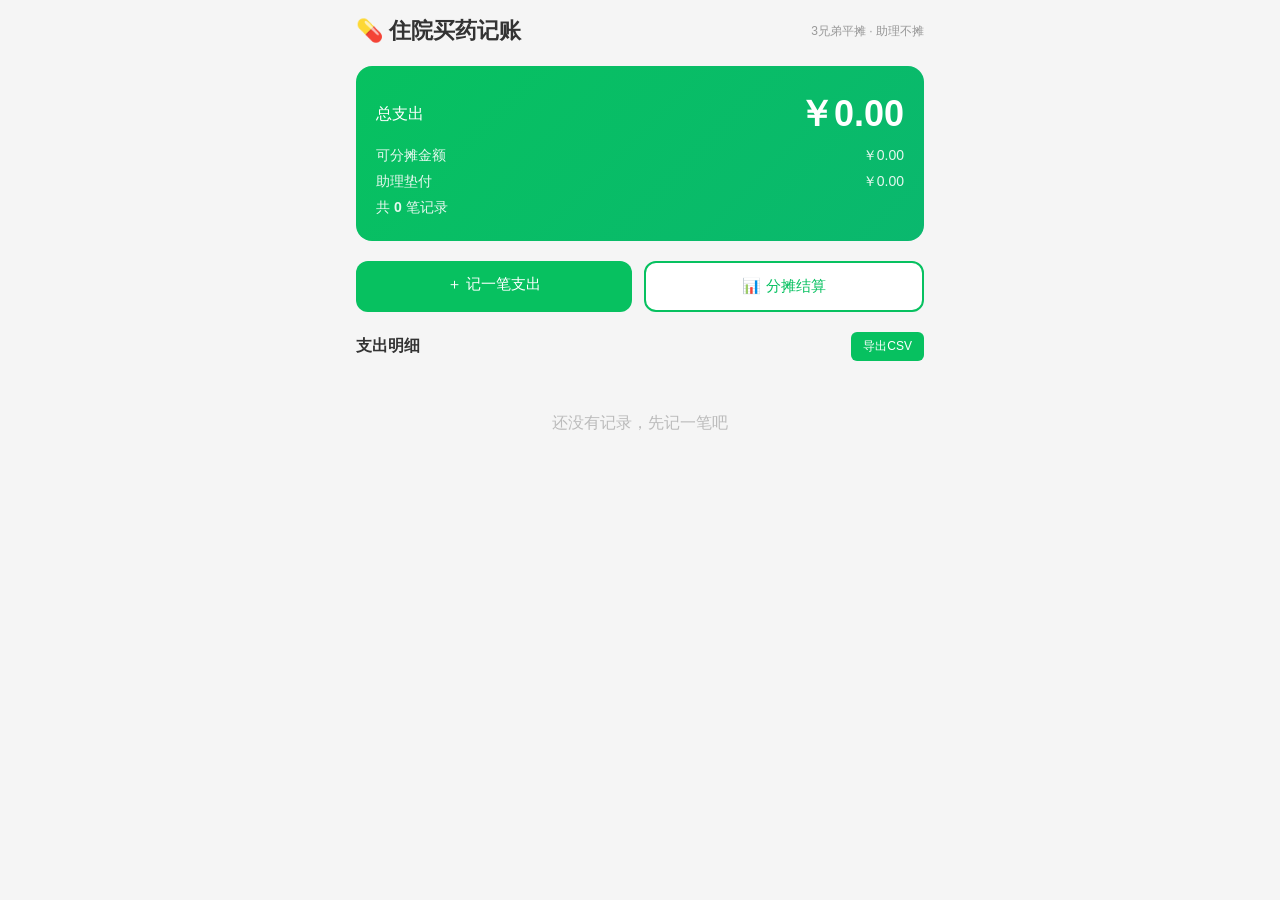
<file: index.html>
<!DOCTYPE html>
<html lang="zh-CN">
<head>
<meta charset="UTF-8">
<meta name="viewport" content="width=device-width, initial-scale=1.0">
<title>住院买药记账</title>
<link rel="stylesheet" href="style.css">
</head>
<body>
<div class="app">
  <div class="header">
    <h1>💊 住院买药记账</h1>
    <p class="subtitle">3兄弟平摊 · 助理不摊</p>
  </div>

  <div class="total-card">
    <div class="total-row">
      <span>总支出</span>
      <span class="total-money" id="totalAmount">￥0.00</span>
    </div>
    <div class="total-row sub">
      <span>可分摊金额</span>
      <span id="shareAmount">￥0.00</span>
    </div>
    <div class="total-row sub">
      <span>助理垫付</span>
      <span id="assistantAmount">￥0.00</span>
    </div>
    <div class="total-row sub">
      <span>共 <strong id="recordCount">0</strong> 笔记录</span>
    </div>
  </div>

  <div class="btn-group">
    <a href="add.html" class="btn btn-primary">＋ 记一笔支出</a>
    <a href="settle.html" class="btn btn-secondary">📊 分摊结算</a>
  </div>

  <div class="list-header">
    <h3>支出明细</h3>
    <button class="btn-small" onclick="exportCSV()">导出CSV</button>
  </div>

  <div id="recordList" class="record-list">
    <p class="empty">加载中...</p>
  </div>
</div>

<script src="app.js"></script>
<script>
loadHomeData();
</script>
</body>
</html>
</file>
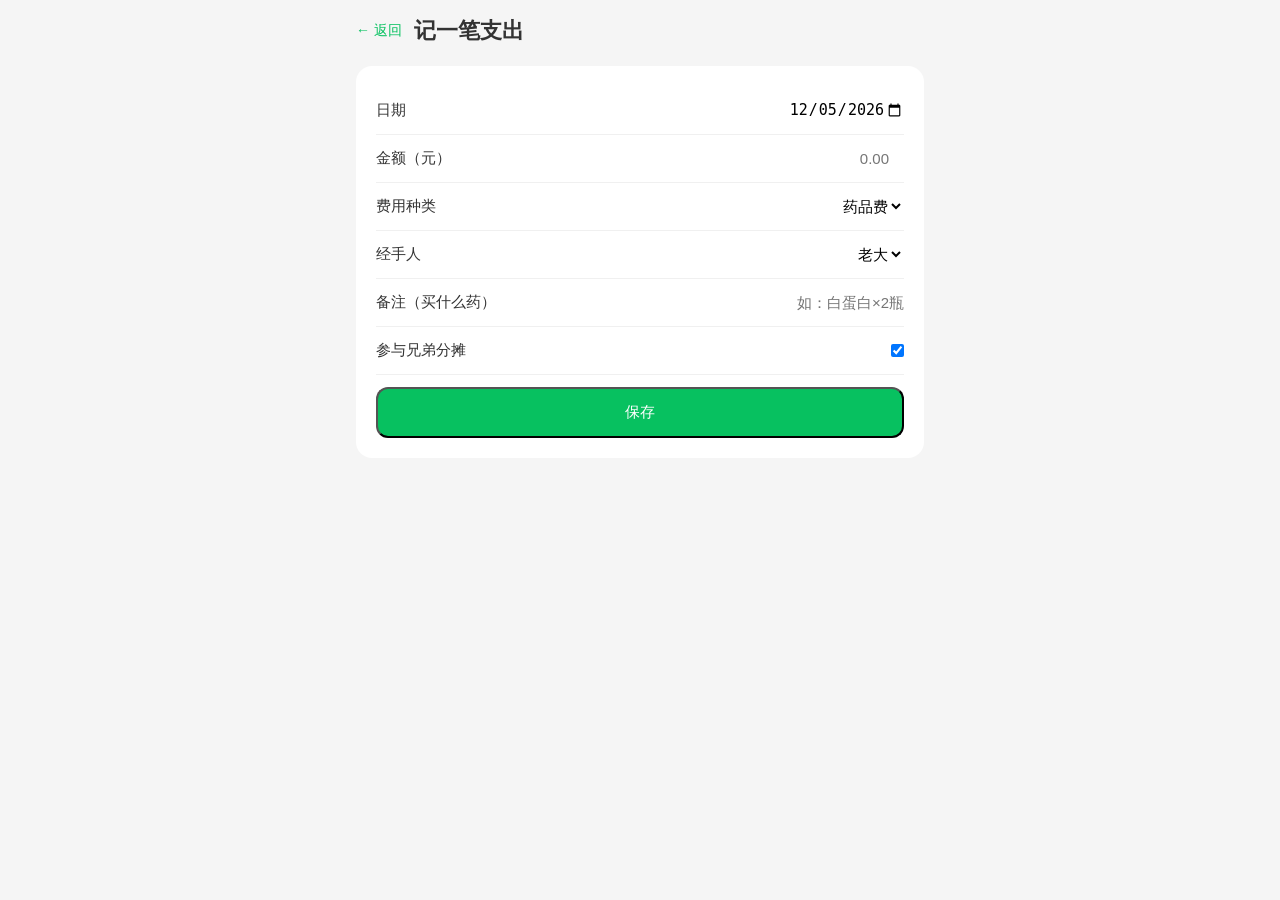
<file: add.html>
<!DOCTYPE html>
<html lang="zh-CN">
<head>
<meta charset="UTF-8">
<meta name="viewport" content="width=device-width, initial-scale=1.0">
<title>记一笔</title>
<link rel="stylesheet" href="style.css">
</head>
<body>
<div class="app">
  <div class="header">
    <a href="index.html" class="back">← 返回</a>
    <h1>记一笔支出</h1>
  </div>

  <div class="form-card">
    <div class="field">
      <label>日期</label>
      <input type="date" id="date" required>
    </div>

    <div class="field">
      <label>金额（元）</label>
      <input type="number" step="0.01" id="amount" placeholder="0.00" required>
    </div>

    <div class="field">
      <label>费用种类</label>
      <select id="type">
        <option value="药品费">药品费</option>
        <option value="检查化验费">检查化验费</option>
        <option value="护理耗材费">护理耗材费</option>
        <option value="住院费">住院费</option>
        <option value="其他">其他</option>
      </select>
    </div>

    <div class="field">
      <label>经手人</label>
      <select id="handler" onchange="onHandlerChange()">
        <option value="老大">老大</option>
        <option value="老二">老二</option>
        <option value="老三">老三</option>
        <option value="助理">助理</option>
      </select>
    </div>

    <div class="field">
      <label>备注（买什么药）</label>
      <input type="text" id="remark" placeholder="如：白蛋白×2瓶">
    </div>

    <div class="field checkbox-field">
      <label>参与兄弟分摊</label>
      <input type="checkbox" id="share" checked>
    </div>

    <button class="btn btn-primary btn-full" onclick="saveRecord()">保存</button>
  </div>
</div>

<script src="app.js"></script>
<script>
// 默认今天日期
document.getElementById('date').value = new Date().toISOString().slice(0,10);

function onHandlerChange() {
  const h = document.getElementById('handler').value;
  // 助理自动不摊
  if (h === '助理') {
    document.getElementById('share').checked = false;
    document.getElementById('share').disabled = true;
  } else {
    document.getElementById('share').checked = true;
    document.getElementById('share').disabled = false;
  }
}
</script>
</body>
</html>
</file>
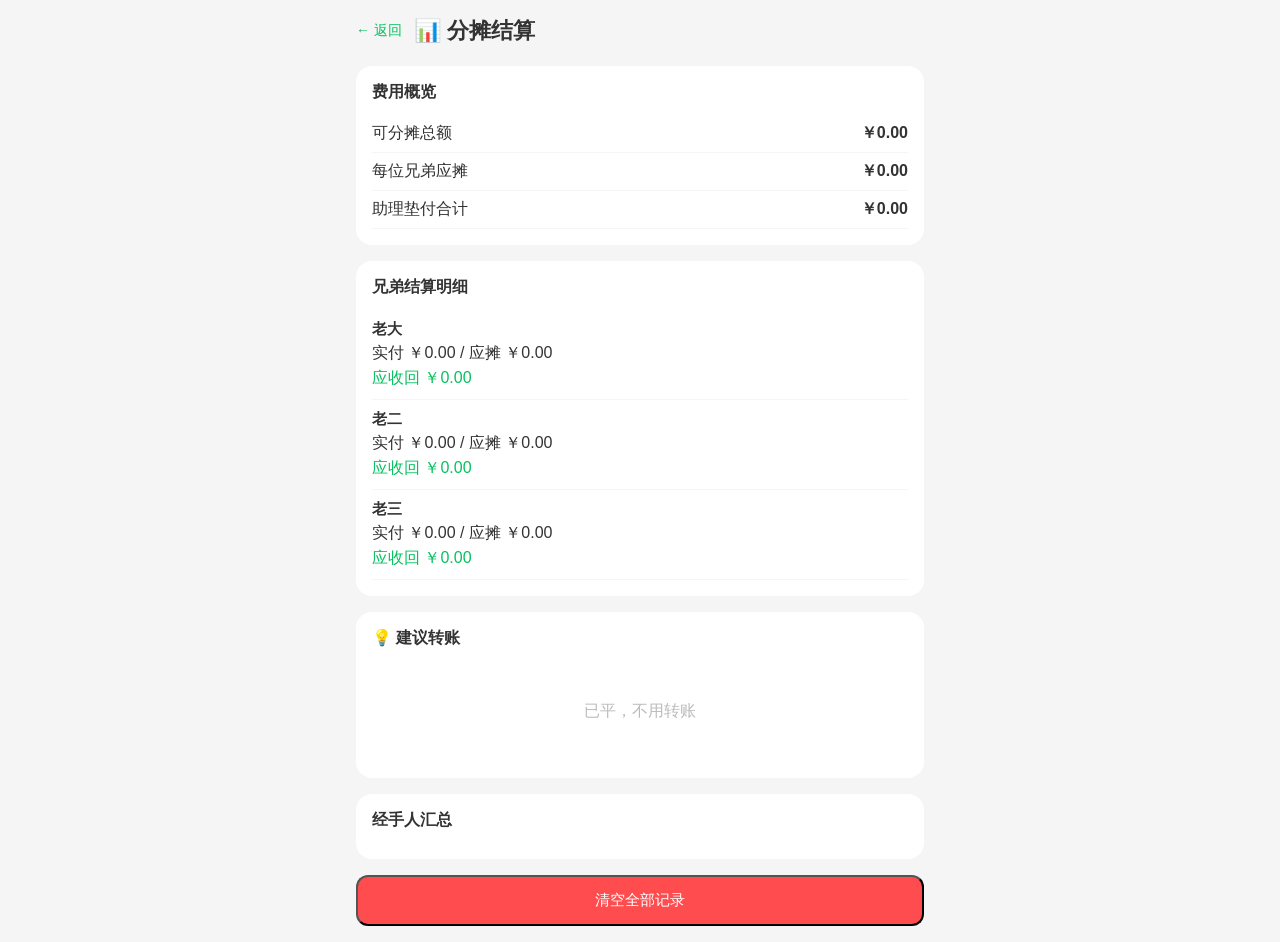
<file: settle.html>
<!DOCTYPE html>
<html lang="zh-CN">
<head>
<meta charset="UTF-8">
<meta name="viewport" content="width=device-width, initial-scale=1.0">
<title>分摊结算</title>
<link rel="stylesheet" href="style.css">
</head>
<body>
<div class="app">
  <div class="header">
    <a href="index.html" class="back">← 返回</a>
    <h1>📊 分摊结算</h1>
  </div>

  <div class="settle-card">
    <h3>费用概览</h3>
    <div class="settle-row">
      <span>可分摊总额</span>
      <strong id="shareTotal">￥0.00</strong>
    </div>
    <div class="settle-row">
      <span>每位兄弟应摊</span>
      <strong id="perBrother">￥0.00</strong>
    </div>
    <div class="settle-row">
      <span>助理垫付合计</span>
      <strong id="assistantTotal">￥0.00</strong>
    </div>
  </div>

  <div class="settle-card">
    <h3>兄弟结算明细</h3>
    <div id="brotherStats"></div>
  </div>

  <div class="settle-card">
    <h3>💡 建议转账</h3>
    <div id="transfers" class="transfers"></div>
  </div>

  <div class="settle-card">
    <h3>经手人汇总</h3>
    <div id="handlerStats"></div>
  </div>

  <button class="btn btn-danger btn-full" onclick="clearAll()">清空全部记录</button>
</div>

<script src="app.js"></script>
<script>
loadSettleData();
</script>
</body>
</html>
</file>
<file: style.css>
* { margin: 0; padding: 0; box-sizing: border-box; }
body { font-family: -apple-system, BlinkMacSystemFont, "Segoe UI", Roboto, sans-serif; background: #f5f5f5; color: #333; }
.app { max-width: 600px; margin: 0 auto; padding: 16px; }

.header { display: flex; align-items: center; gap: 12px; margin-bottom: 20px; }
.header h1 { font-size: 22px; flex: 1; }
.back { color: #07c160; text-decoration: none; font-size: 14px; }
.subtitle { font-size: 12px; color: #999; }

.total-card { background: linear-gradient(135deg, #07c160, #0ab86e); color: white; border-radius: 16px; padding: 20px; margin-bottom: 20px; }
.total-row { display: flex; justify-content: space-between; align-items: center; padding: 4px 0; }
.total-row.sub { font-size: 14px; opacity: 0.9; }
.total-money { font-size: 36px; font-weight: bold; }

.btn-group { display: flex; gap: 12px; margin-bottom: 20px; }
.btn { flex: 1; text-align: center; padding: 14px; border-radius: 12px; text-decoration: none; font-size: 15px; font-weight: 500; }
.btn-primary { background: #07c160; color: white; }
.btn-secondary { background: white; color: #07c160; border: 2px solid #07c160; }
.btn-danger { background: #ff4d4f; color: white; }
.btn-full { width: 100%; display: block; margin-top: 12px; }
.btn-small { padding: 6px 12px; font-size: 12px; background: #07c160; color: white; border: none; border-radius: 6px; }

.list-header { display: flex; justify-content: space-between; align-items: center; margin-bottom: 12px; }
.list-header h3 { font-size: 16px; }

.record-list { display: flex; flex-direction: column; gap: 12px; }
.record-item { background: white; border-radius: 12px; padding: 14px; }
.record-top { display: flex; justify-content: space-between; margin-bottom: 6px; }
.record-date { color: #666; font-size: 14px; }
.record-amount { font-weight: bold; font-size: 16px; color: #e54d42; }
.record-mid { display: flex; justify-content: space-between; font-size: 13px; color: #888; margin-bottom: 6px; }
.record-bottom { display: flex; align-items: center; gap: 8px; font-size: 12px; }
.share-yes { color: #07c160; }
.share-no { color: #faad14; }
.record-remark { color: #999; flex: 1; }
.del-btn { background: none; border: none; color: #ff4d4f; font-size: 12px; cursor: pointer; margin-left: auto; }

.form-card { background: white; border-radius: 16px; padding: 20px; }
.field { display: flex; justify-content: space-between; align-items: center; padding: 14px 0; border-bottom: 1px solid #f0f0f0; }
.field label { font-size: 15px; color: #333; }
.field input, .field select { border: none; text-align: right; font-size: 15px; outline: none; background: transparent; }
.checkbox-field { justify-content: space-between; }
.empty { text-align: center; color: #bbb; padding: 40px 0; }

.settle-card { background: white; border-radius: 16px; padding: 16px; margin-bottom: 16px; }
.settle-card h3 { margin-bottom: 12px; font-size: 16px; }
.settle-row { display: flex; justify-content: space-between; padding: 8px 0; border-bottom: 1px solid #f5f5f5; }
.brother-row { display: flex; flex-direction: column; gap: 4px; padding: 10px 0; border-bottom: 1px solid #f5f5f5; }
.brother-row strong { font-size: 15px; }
.green { color: #07c160; }
.red { color: #ff4d4f; }
.transfers { display: flex; flex-direction: column; gap: 8px; }
.transfer-item { background: #f6ffed; border: 1px solid #b7eb8f; border-radius: 8px; padding: 10px; text-align: center; }
.handler-row { display: flex; justify-content: space-between; padding: 8px 0; border-bottom: 1px solid #f5f5f5; }
</file>
